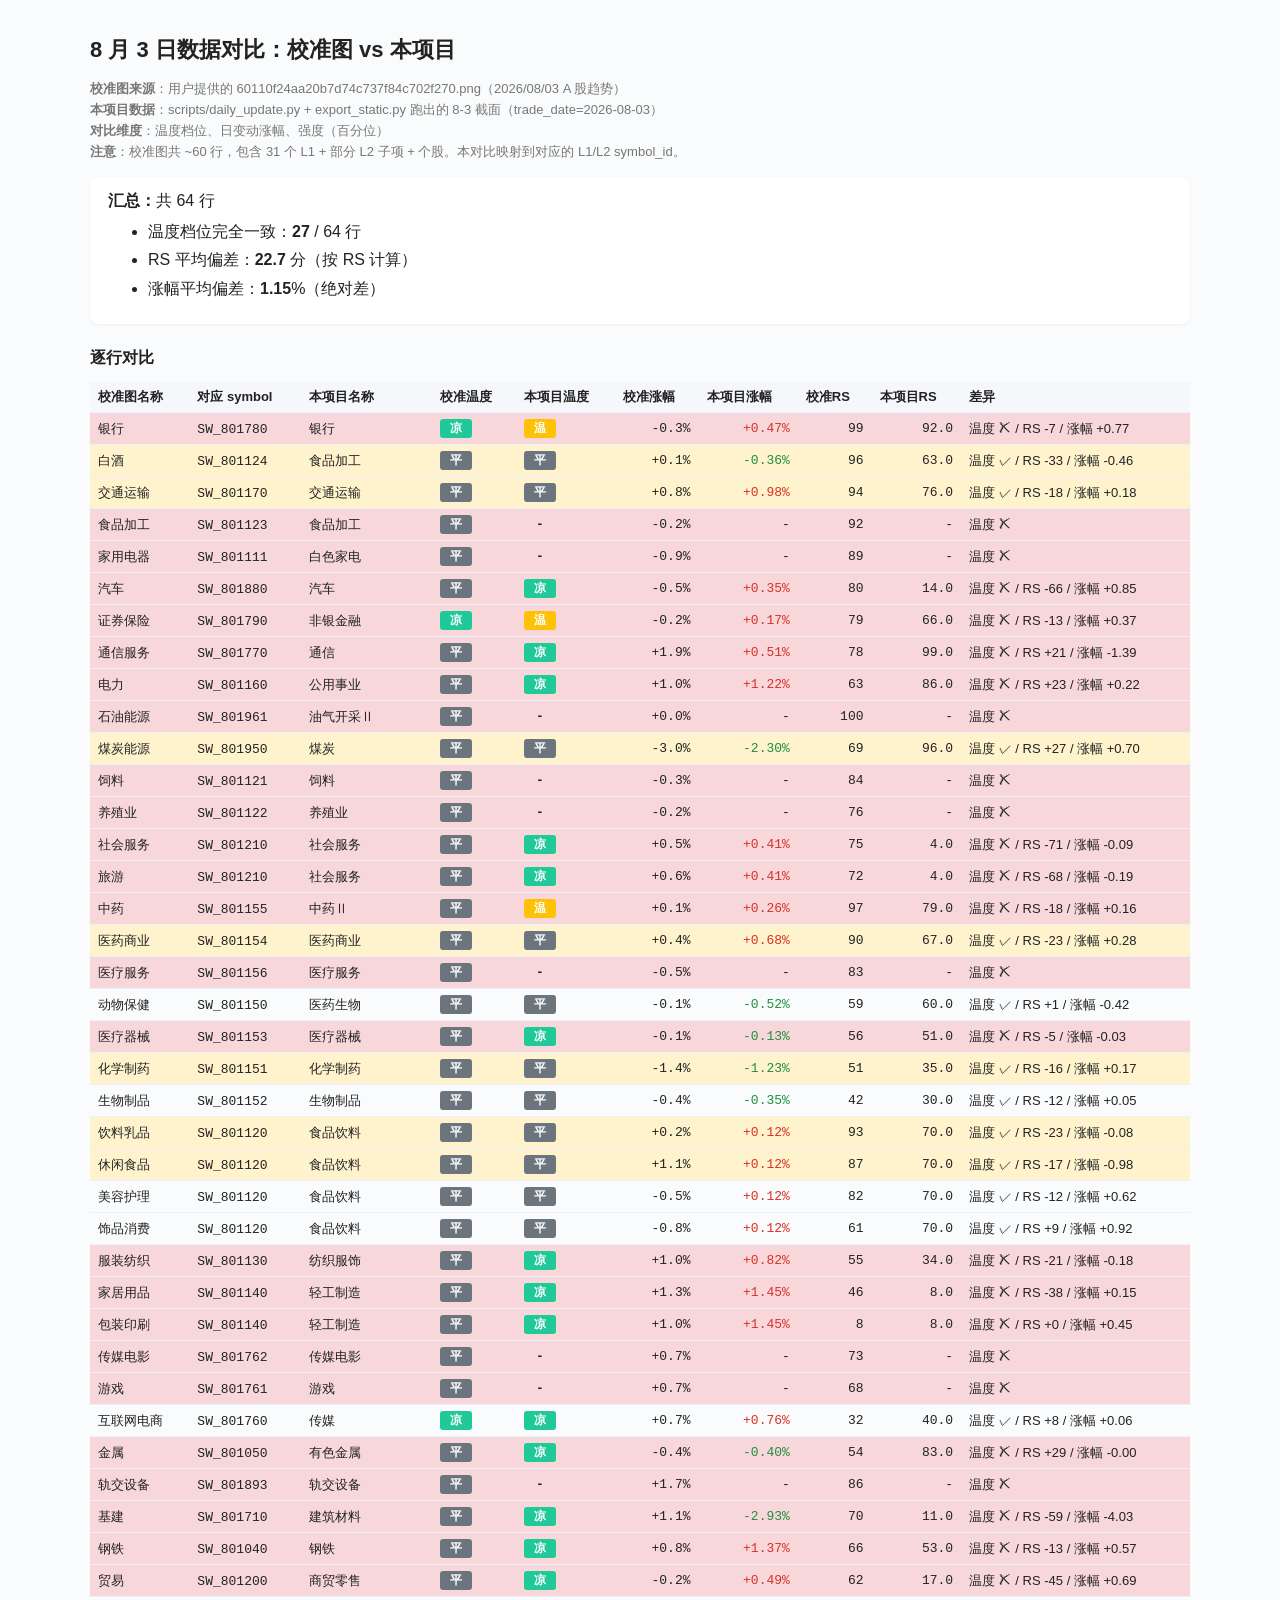
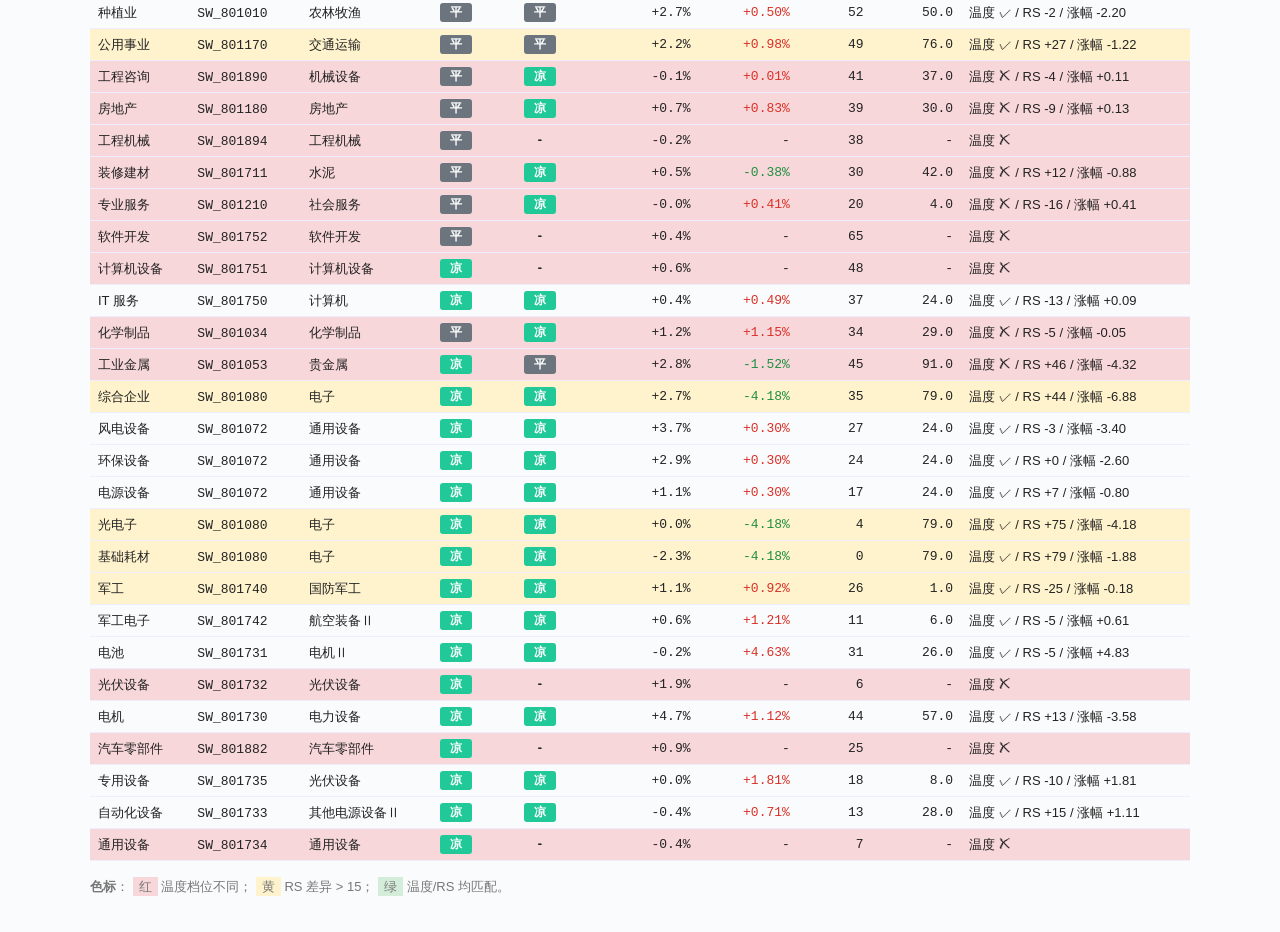
<file: web/compare8m3.html>
<!DOCTYPE html>
<html lang="zh-CN">
<head>
<meta charset="UTF-8">
<title>8月3日 数据对比：校准图 vs 本项目</title>
<style>
  body { font-family: -apple-system, "PingFang SC", "Microsoft YaHei", sans-serif;
         max-width: 1100px; margin: 0 auto; padding: 20px 24px; background: #fafbfc; color: #222; }
  h1 { font-size: 22px; }
  h2 { font-size: 16px; margin-top: 24px; }
  .meta { color: #777; font-size: 13px; margin-bottom: 14px; line-height: 1.6; }
  table { border-collapse: collapse; width: 100%; font-size: 13px; margin: 8px 0; }
  th, td { padding: 6px 8px; text-align: left; border-bottom: 1px solid #eef; }
  th { background: #f5f7fa; font-weight: 600; position: sticky; top: 0; }
  .ok { background: #d4edda; }
  .warn { background: #fff3cd; }
  .bad { background: #f8d7da; }
  .tier { display: inline-block; padding: 1px 6px; border-radius: 3px;
          font-family: monospace; font-weight: 700; min-width: 20px; text-align: center; font-size: 12px; }
  .tier-6 { background: #dc3545; color: #fff; }
  .tier-5 { background: #fd7e14; color: #fff; }
  .tier-4 { background: #ffc107; color: #fff; }
  .tier-3 { background: #6c757d; color: #fff; }
  .tier-2 { background: #20c997; color: #fff; }
  .tier-1 { background: #0dcaf0; color: #fff; }
  .tier-0 { background: #0d6efd; color: #fff; }
  .num { font-family: monospace; text-align: right; }
  .pos { color: #d93026; }
  .neg { color: #1e8e3e; }
  .summary { background: #fff; padding: 14px 18px; border-radius: 8px;
             box-shadow: 0 1px 3px rgba(0,0,0,0.05); margin: 12px 0; }
</style>
</head>
<body>
<h1>8 月 3 日数据对比：校准图 vs 本项目</h1>
<div class="meta">
  <strong>校准图来源</strong>：用户提供的 60110f24aa20b7d74c737f84c702f270.png（2026/08/03 A 股趋势）<br>
  <strong>本项目数据</strong>：scripts/daily_update.py + export_static.py 跑出的 8-3 截面（trade_date=2026-08-03）<br>
  <strong>对比维度</strong>：温度档位、日变动涨幅、强度（百分位）<br>
  <strong>注意</strong>：校准图共 ~60 行，包含 31 个 L1 + 部分 L2 子项 + 个股。本对比映射到对应的 L1/L2 symbol_id。
</div>
<div class="summary">
  <strong>汇总：</strong>共 64 行
  <ul style="margin: 6px 0; line-height: 1.8;">
    <li>温度档位完全一致：<b>27</b> / 64 行</li>
    <li>RS 平均偏差：<b>22.7</b> 分（按 RS 计算）</li>
    <li>涨幅平均偏差：<b>1.15</b>%（绝对差）</li>
  </ul>
</div>
<h2>逐行对比</h2>
<table>
<thead>
<tr>
  <th>校准图名称</th>
  <th>对应 symbol</th>
  <th>本项目名称</th>
  <th>校准温度</th><th>本项目温度</th>
  <th>校准涨幅</th><th>本项目涨幅</th>
  <th>校准RS</th><th>本项目RS</th>
  <th>差异</th>
</tr>
</thead>
<tbody><tr class="bad"><td>银行</td><td><code>SW_801780</code></td><td>银行</td><td><span class="tier tier-2">凉</span></td><td><span class="tier tier-4">温</span></td><td class="num">-0.3%</td><td class="num pos">+0.47%</td><td class="num">99</td><td class="num">92.0</td><td>温度 ✗ / RS -7 / 涨幅 +0.77</td></tr><tr class="warn"><td>白酒</td><td><code>SW_801124</code></td><td>食品加工</td><td><span class="tier tier-3">平</span></td><td><span class="tier tier-3">平</span></td><td class="num">+0.1%</td><td class="num neg">-0.36%</td><td class="num">96</td><td class="num">63.0</td><td>温度 ✓ / RS -33 / 涨幅 -0.46</td></tr><tr class="warn"><td>交通运输</td><td><code>SW_801170</code></td><td>交通运输</td><td><span class="tier tier-3">平</span></td><td><span class="tier tier-3">平</span></td><td class="num">+0.8%</td><td class="num pos">+0.98%</td><td class="num">94</td><td class="num">76.0</td><td>温度 ✓ / RS -18 / 涨幅 +0.18</td></tr><tr class="bad"><td>食品加工</td><td><code>SW_801123</code></td><td>食品加工</td><td><span class="tier tier-3">平</span></td><td><span class="tier ">-</span></td><td class="num">-0.2%</td><td class="num ">-</td><td class="num">92</td><td class="num">-</td><td>温度 ✗</td></tr><tr class="bad"><td>家用电器</td><td><code>SW_801111</code></td><td>白色家电</td><td><span class="tier tier-3">平</span></td><td><span class="tier ">-</span></td><td class="num">-0.9%</td><td class="num ">-</td><td class="num">89</td><td class="num">-</td><td>温度 ✗</td></tr><tr class="bad"><td>汽车</td><td><code>SW_801880</code></td><td>汽车</td><td><span class="tier tier-3">平</span></td><td><span class="tier tier-2">凉</span></td><td class="num">-0.5%</td><td class="num pos">+0.35%</td><td class="num">80</td><td class="num">14.0</td><td>温度 ✗ / RS -66 / 涨幅 +0.85</td></tr><tr class="bad"><td>证券保险</td><td><code>SW_801790</code></td><td>非银金融</td><td><span class="tier tier-2">凉</span></td><td><span class="tier tier-4">温</span></td><td class="num">-0.2%</td><td class="num pos">+0.17%</td><td class="num">79</td><td class="num">66.0</td><td>温度 ✗ / RS -13 / 涨幅 +0.37</td></tr><tr class="bad"><td>通信服务</td><td><code>SW_801770</code></td><td>通信</td><td><span class="tier tier-3">平</span></td><td><span class="tier tier-2">凉</span></td><td class="num">+1.9%</td><td class="num pos">+0.51%</td><td class="num">78</td><td class="num">99.0</td><td>温度 ✗ / RS +21 / 涨幅 -1.39</td></tr><tr class="bad"><td>电力</td><td><code>SW_801160</code></td><td>公用事业</td><td><span class="tier tier-3">平</span></td><td><span class="tier tier-2">凉</span></td><td class="num">+1.0%</td><td class="num pos">+1.22%</td><td class="num">63</td><td class="num">86.0</td><td>温度 ✗ / RS +23 / 涨幅 +0.22</td></tr><tr class="bad"><td>石油能源</td><td><code>SW_801961</code></td><td>油气开采Ⅱ</td><td><span class="tier tier-3">平</span></td><td><span class="tier ">-</span></td><td class="num">+0.0%</td><td class="num ">-</td><td class="num">100</td><td class="num">-</td><td>温度 ✗</td></tr><tr class="warn"><td>煤炭能源</td><td><code>SW_801950</code></td><td>煤炭</td><td><span class="tier tier-3">平</span></td><td><span class="tier tier-3">平</span></td><td class="num">-3.0%</td><td class="num neg">-2.30%</td><td class="num">69</td><td class="num">96.0</td><td>温度 ✓ / RS +27 / 涨幅 +0.70</td></tr><tr class="bad"><td>饲料</td><td><code>SW_801121</code></td><td>饲料</td><td><span class="tier tier-3">平</span></td><td><span class="tier ">-</span></td><td class="num">-0.3%</td><td class="num ">-</td><td class="num">84</td><td class="num">-</td><td>温度 ✗</td></tr><tr class="bad"><td>养殖业</td><td><code>SW_801122</code></td><td>养殖业</td><td><span class="tier tier-3">平</span></td><td><span class="tier ">-</span></td><td class="num">-0.2%</td><td class="num ">-</td><td class="num">76</td><td class="num">-</td><td>温度 ✗</td></tr><tr class="bad"><td>社会服务</td><td><code>SW_801210</code></td><td>社会服务</td><td><span class="tier tier-3">平</span></td><td><span class="tier tier-2">凉</span></td><td class="num">+0.5%</td><td class="num pos">+0.41%</td><td class="num">75</td><td class="num">4.0</td><td>温度 ✗ / RS -71 / 涨幅 -0.09</td></tr><tr class="bad"><td>旅游</td><td><code>SW_801210</code></td><td>社会服务</td><td><span class="tier tier-3">平</span></td><td><span class="tier tier-2">凉</span></td><td class="num">+0.6%</td><td class="num pos">+0.41%</td><td class="num">72</td><td class="num">4.0</td><td>温度 ✗ / RS -68 / 涨幅 -0.19</td></tr><tr class="bad"><td>中药</td><td><code>SW_801155</code></td><td>中药Ⅱ</td><td><span class="tier tier-3">平</span></td><td><span class="tier tier-4">温</span></td><td class="num">+0.1%</td><td class="num pos">+0.26%</td><td class="num">97</td><td class="num">79.0</td><td>温度 ✗ / RS -18 / 涨幅 +0.16</td></tr><tr class="warn"><td>医药商业</td><td><code>SW_801154</code></td><td>医药商业</td><td><span class="tier tier-3">平</span></td><td><span class="tier tier-3">平</span></td><td class="num">+0.4%</td><td class="num pos">+0.68%</td><td class="num">90</td><td class="num">67.0</td><td>温度 ✓ / RS -23 / 涨幅 +0.28</td></tr><tr class="bad"><td>医疗服务</td><td><code>SW_801156</code></td><td>医疗服务</td><td><span class="tier tier-3">平</span></td><td><span class="tier ">-</span></td><td class="num">-0.5%</td><td class="num ">-</td><td class="num">83</td><td class="num">-</td><td>温度 ✗</td></tr><tr class=""><td>动物保健</td><td><code>SW_801150</code></td><td>医药生物</td><td><span class="tier tier-3">平</span></td><td><span class="tier tier-3">平</span></td><td class="num">-0.1%</td><td class="num neg">-0.52%</td><td class="num">59</td><td class="num">60.0</td><td>温度 ✓ / RS +1 / 涨幅 -0.42</td></tr><tr class="bad"><td>医疗器械</td><td><code>SW_801153</code></td><td>医疗器械</td><td><span class="tier tier-3">平</span></td><td><span class="tier tier-2">凉</span></td><td class="num">-0.1%</td><td class="num neg">-0.13%</td><td class="num">56</td><td class="num">51.0</td><td>温度 ✗ / RS -5 / 涨幅 -0.03</td></tr><tr class="warn"><td>化学制药</td><td><code>SW_801151</code></td><td>化学制药</td><td><span class="tier tier-3">平</span></td><td><span class="tier tier-3">平</span></td><td class="num">-1.4%</td><td class="num neg">-1.23%</td><td class="num">51</td><td class="num">35.0</td><td>温度 ✓ / RS -16 / 涨幅 +0.17</td></tr><tr class=""><td>生物制品</td><td><code>SW_801152</code></td><td>生物制品</td><td><span class="tier tier-3">平</span></td><td><span class="tier tier-3">平</span></td><td class="num">-0.4%</td><td class="num neg">-0.35%</td><td class="num">42</td><td class="num">30.0</td><td>温度 ✓ / RS -12 / 涨幅 +0.05</td></tr><tr class="warn"><td>饮料乳品</td><td><code>SW_801120</code></td><td>食品饮料</td><td><span class="tier tier-3">平</span></td><td><span class="tier tier-3">平</span></td><td class="num">+0.2%</td><td class="num pos">+0.12%</td><td class="num">93</td><td class="num">70.0</td><td>温度 ✓ / RS -23 / 涨幅 -0.08</td></tr><tr class="warn"><td>休闲食品</td><td><code>SW_801120</code></td><td>食品饮料</td><td><span class="tier tier-3">平</span></td><td><span class="tier tier-3">平</span></td><td class="num">+1.1%</td><td class="num pos">+0.12%</td><td class="num">87</td><td class="num">70.0</td><td>温度 ✓ / RS -17 / 涨幅 -0.98</td></tr><tr class=""><td>美容护理</td><td><code>SW_801120</code></td><td>食品饮料</td><td><span class="tier tier-3">平</span></td><td><span class="tier tier-3">平</span></td><td class="num">-0.5%</td><td class="num pos">+0.12%</td><td class="num">82</td><td class="num">70.0</td><td>温度 ✓ / RS -12 / 涨幅 +0.62</td></tr><tr class=""><td>饰品消费</td><td><code>SW_801120</code></td><td>食品饮料</td><td><span class="tier tier-3">平</span></td><td><span class="tier tier-3">平</span></td><td class="num">-0.8%</td><td class="num pos">+0.12%</td><td class="num">61</td><td class="num">70.0</td><td>温度 ✓ / RS +9 / 涨幅 +0.92</td></tr><tr class="bad"><td>服装纺织</td><td><code>SW_801130</code></td><td>纺织服饰</td><td><span class="tier tier-3">平</span></td><td><span class="tier tier-2">凉</span></td><td class="num">+1.0%</td><td class="num pos">+0.82%</td><td class="num">55</td><td class="num">34.0</td><td>温度 ✗ / RS -21 / 涨幅 -0.18</td></tr><tr class="bad"><td>家居用品</td><td><code>SW_801140</code></td><td>轻工制造</td><td><span class="tier tier-3">平</span></td><td><span class="tier tier-2">凉</span></td><td class="num">+1.3%</td><td class="num pos">+1.45%</td><td class="num">46</td><td class="num">8.0</td><td>温度 ✗ / RS -38 / 涨幅 +0.15</td></tr><tr class="bad"><td>包装印刷</td><td><code>SW_801140</code></td><td>轻工制造</td><td><span class="tier tier-3">平</span></td><td><span class="tier tier-2">凉</span></td><td class="num">+1.0%</td><td class="num pos">+1.45%</td><td class="num">8</td><td class="num">8.0</td><td>温度 ✗ / RS +0 / 涨幅 +0.45</td></tr><tr class="bad"><td>传媒电影</td><td><code>SW_801762</code></td><td>传媒电影</td><td><span class="tier tier-3">平</span></td><td><span class="tier ">-</span></td><td class="num">+0.7%</td><td class="num ">-</td><td class="num">73</td><td class="num">-</td><td>温度 ✗</td></tr><tr class="bad"><td>游戏</td><td><code>SW_801761</code></td><td>游戏</td><td><span class="tier tier-3">平</span></td><td><span class="tier ">-</span></td><td class="num">+0.7%</td><td class="num ">-</td><td class="num">68</td><td class="num">-</td><td>温度 ✗</td></tr><tr class=""><td>互联网电商</td><td><code>SW_801760</code></td><td>传媒</td><td><span class="tier tier-2">凉</span></td><td><span class="tier tier-2">凉</span></td><td class="num">+0.7%</td><td class="num pos">+0.76%</td><td class="num">32</td><td class="num">40.0</td><td>温度 ✓ / RS +8 / 涨幅 +0.06</td></tr><tr class="bad"><td>金属</td><td><code>SW_801050</code></td><td>有色金属</td><td><span class="tier tier-3">平</span></td><td><span class="tier tier-2">凉</span></td><td class="num">-0.4%</td><td class="num neg">-0.40%</td><td class="num">54</td><td class="num">83.0</td><td>温度 ✗ / RS +29 / 涨幅 -0.00</td></tr><tr class="bad"><td>轨交设备</td><td><code>SW_801893</code></td><td>轨交设备</td><td><span class="tier tier-3">平</span></td><td><span class="tier ">-</span></td><td class="num">+1.7%</td><td class="num ">-</td><td class="num">86</td><td class="num">-</td><td>温度 ✗</td></tr><tr class="bad"><td>基建</td><td><code>SW_801710</code></td><td>建筑材料</td><td><span class="tier tier-3">平</span></td><td><span class="tier tier-2">凉</span></td><td class="num">+1.1%</td><td class="num neg">-2.93%</td><td class="num">70</td><td class="num">11.0</td><td>温度 ✗ / RS -59 / 涨幅 -4.03</td></tr><tr class="bad"><td>钢铁</td><td><code>SW_801040</code></td><td>钢铁</td><td><span class="tier tier-3">平</span></td><td><span class="tier tier-2">凉</span></td><td class="num">+0.8%</td><td class="num pos">+1.37%</td><td class="num">66</td><td class="num">53.0</td><td>温度 ✗ / RS -13 / 涨幅 +0.57</td></tr><tr class="bad"><td>贸易</td><td><code>SW_801200</code></td><td>商贸零售</td><td><span class="tier tier-3">平</span></td><td><span class="tier tier-2">凉</span></td><td class="num">-0.2%</td><td class="num pos">+0.49%</td><td class="num">62</td><td class="num">17.0</td><td>温度 ✗ / RS -45 / 涨幅 +0.69</td></tr><tr class=""><td>种植业</td><td><code>SW_801010</code></td><td>农林牧渔</td><td><span class="tier tier-3">平</span></td><td><span class="tier tier-3">平</span></td><td class="num">+2.7%</td><td class="num pos">+0.50%</td><td class="num">52</td><td class="num">50.0</td><td>温度 ✓ / RS -2 / 涨幅 -2.20</td></tr><tr class="warn"><td>公用事业</td><td><code>SW_801170</code></td><td>交通运输</td><td><span class="tier tier-3">平</span></td><td><span class="tier tier-3">平</span></td><td class="num">+2.2%</td><td class="num pos">+0.98%</td><td class="num">49</td><td class="num">76.0</td><td>温度 ✓ / RS +27 / 涨幅 -1.22</td></tr><tr class="bad"><td>工程咨询</td><td><code>SW_801890</code></td><td>机械设备</td><td><span class="tier tier-3">平</span></td><td><span class="tier tier-2">凉</span></td><td class="num">-0.1%</td><td class="num pos">+0.01%</td><td class="num">41</td><td class="num">37.0</td><td>温度 ✗ / RS -4 / 涨幅 +0.11</td></tr><tr class="bad"><td>房地产</td><td><code>SW_801180</code></td><td>房地产</td><td><span class="tier tier-3">平</span></td><td><span class="tier tier-2">凉</span></td><td class="num">+0.7%</td><td class="num pos">+0.83%</td><td class="num">39</td><td class="num">30.0</td><td>温度 ✗ / RS -9 / 涨幅 +0.13</td></tr><tr class="bad"><td>工程机械</td><td><code>SW_801894</code></td><td>工程机械</td><td><span class="tier tier-3">平</span></td><td><span class="tier ">-</span></td><td class="num">-0.2%</td><td class="num ">-</td><td class="num">38</td><td class="num">-</td><td>温度 ✗</td></tr><tr class="bad"><td>装修建材</td><td><code>SW_801711</code></td><td>水泥</td><td><span class="tier tier-3">平</span></td><td><span class="tier tier-2">凉</span></td><td class="num">+0.5%</td><td class="num neg">-0.38%</td><td class="num">30</td><td class="num">42.0</td><td>温度 ✗ / RS +12 / 涨幅 -0.88</td></tr><tr class="bad"><td>专业服务</td><td><code>SW_801210</code></td><td>社会服务</td><td><span class="tier tier-3">平</span></td><td><span class="tier tier-2">凉</span></td><td class="num">-0.0%</td><td class="num pos">+0.41%</td><td class="num">20</td><td class="num">4.0</td><td>温度 ✗ / RS -16 / 涨幅 +0.41</td></tr><tr class="bad"><td>软件开发</td><td><code>SW_801752</code></td><td>软件开发</td><td><span class="tier tier-3">平</span></td><td><span class="tier ">-</span></td><td class="num">+0.4%</td><td class="num ">-</td><td class="num">65</td><td class="num">-</td><td>温度 ✗</td></tr><tr class="bad"><td>计算机设备</td><td><code>SW_801751</code></td><td>计算机设备</td><td><span class="tier tier-2">凉</span></td><td><span class="tier ">-</span></td><td class="num">+0.6%</td><td class="num ">-</td><td class="num">48</td><td class="num">-</td><td>温度 ✗</td></tr><tr class=""><td>IT 服务</td><td><code>SW_801750</code></td><td>计算机</td><td><span class="tier tier-2">凉</span></td><td><span class="tier tier-2">凉</span></td><td class="num">+0.4%</td><td class="num pos">+0.49%</td><td class="num">37</td><td class="num">24.0</td><td>温度 ✓ / RS -13 / 涨幅 +0.09</td></tr><tr class="bad"><td>化学制品</td><td><code>SW_801034</code></td><td>化学制品</td><td><span class="tier tier-3">平</span></td><td><span class="tier tier-2">凉</span></td><td class="num">+1.2%</td><td class="num pos">+1.15%</td><td class="num">34</td><td class="num">29.0</td><td>温度 ✗ / RS -5 / 涨幅 -0.05</td></tr><tr class="bad"><td>工业金属</td><td><code>SW_801053</code></td><td>贵金属</td><td><span class="tier tier-2">凉</span></td><td><span class="tier tier-3">平</span></td><td class="num">+2.8%</td><td class="num neg">-1.52%</td><td class="num">45</td><td class="num">91.0</td><td>温度 ✗ / RS +46 / 涨幅 -4.32</td></tr><tr class="warn"><td>综合企业</td><td><code>SW_801080</code></td><td>电子</td><td><span class="tier tier-2">凉</span></td><td><span class="tier tier-2">凉</span></td><td class="num">+2.7%</td><td class="num neg">-4.18%</td><td class="num">35</td><td class="num">79.0</td><td>温度 ✓ / RS +44 / 涨幅 -6.88</td></tr><tr class=""><td>风电设备</td><td><code>SW_801072</code></td><td>通用设备</td><td><span class="tier tier-2">凉</span></td><td><span class="tier tier-2">凉</span></td><td class="num">+3.7%</td><td class="num pos">+0.30%</td><td class="num">27</td><td class="num">24.0</td><td>温度 ✓ / RS -3 / 涨幅 -3.40</td></tr><tr class=""><td>环保设备</td><td><code>SW_801072</code></td><td>通用设备</td><td><span class="tier tier-2">凉</span></td><td><span class="tier tier-2">凉</span></td><td class="num">+2.9%</td><td class="num pos">+0.30%</td><td class="num">24</td><td class="num">24.0</td><td>温度 ✓ / RS +0 / 涨幅 -2.60</td></tr><tr class=""><td>电源设备</td><td><code>SW_801072</code></td><td>通用设备</td><td><span class="tier tier-2">凉</span></td><td><span class="tier tier-2">凉</span></td><td class="num">+1.1%</td><td class="num pos">+0.30%</td><td class="num">17</td><td class="num">24.0</td><td>温度 ✓ / RS +7 / 涨幅 -0.80</td></tr><tr class="warn"><td>光电子</td><td><code>SW_801080</code></td><td>电子</td><td><span class="tier tier-2">凉</span></td><td><span class="tier tier-2">凉</span></td><td class="num">+0.0%</td><td class="num neg">-4.18%</td><td class="num">4</td><td class="num">79.0</td><td>温度 ✓ / RS +75 / 涨幅 -4.18</td></tr><tr class="warn"><td>基础耗材</td><td><code>SW_801080</code></td><td>电子</td><td><span class="tier tier-2">凉</span></td><td><span class="tier tier-2">凉</span></td><td class="num">-2.3%</td><td class="num neg">-4.18%</td><td class="num">0</td><td class="num">79.0</td><td>温度 ✓ / RS +79 / 涨幅 -1.88</td></tr><tr class="warn"><td>军工</td><td><code>SW_801740</code></td><td>国防军工</td><td><span class="tier tier-2">凉</span></td><td><span class="tier tier-2">凉</span></td><td class="num">+1.1%</td><td class="num pos">+0.92%</td><td class="num">26</td><td class="num">1.0</td><td>温度 ✓ / RS -25 / 涨幅 -0.18</td></tr><tr class=""><td>军工电子</td><td><code>SW_801742</code></td><td>航空装备Ⅱ</td><td><span class="tier tier-2">凉</span></td><td><span class="tier tier-2">凉</span></td><td class="num">+0.6%</td><td class="num pos">+1.21%</td><td class="num">11</td><td class="num">6.0</td><td>温度 ✓ / RS -5 / 涨幅 +0.61</td></tr><tr class=""><td>电池</td><td><code>SW_801731</code></td><td>电机Ⅱ</td><td><span class="tier tier-2">凉</span></td><td><span class="tier tier-2">凉</span></td><td class="num">-0.2%</td><td class="num pos">+4.63%</td><td class="num">31</td><td class="num">26.0</td><td>温度 ✓ / RS -5 / 涨幅 +4.83</td></tr><tr class="bad"><td>光伏设备</td><td><code>SW_801732</code></td><td>光伏设备</td><td><span class="tier tier-2">凉</span></td><td><span class="tier ">-</span></td><td class="num">+1.9%</td><td class="num ">-</td><td class="num">6</td><td class="num">-</td><td>温度 ✗</td></tr><tr class=""><td>电机</td><td><code>SW_801730</code></td><td>电力设备</td><td><span class="tier tier-2">凉</span></td><td><span class="tier tier-2">凉</span></td><td class="num">+4.7%</td><td class="num pos">+1.12%</td><td class="num">44</td><td class="num">57.0</td><td>温度 ✓ / RS +13 / 涨幅 -3.58</td></tr><tr class="bad"><td>汽车零部件</td><td><code>SW_801882</code></td><td>汽车零部件</td><td><span class="tier tier-2">凉</span></td><td><span class="tier ">-</span></td><td class="num">+0.9%</td><td class="num ">-</td><td class="num">25</td><td class="num">-</td><td>温度 ✗</td></tr><tr class=""><td>专用设备</td><td><code>SW_801735</code></td><td>光伏设备</td><td><span class="tier tier-2">凉</span></td><td><span class="tier tier-2">凉</span></td><td class="num">+0.0%</td><td class="num pos">+1.81%</td><td class="num">18</td><td class="num">8.0</td><td>温度 ✓ / RS -10 / 涨幅 +1.81</td></tr><tr class=""><td>自动化设备</td><td><code>SW_801733</code></td><td>其他电源设备Ⅱ</td><td><span class="tier tier-2">凉</span></td><td><span class="tier tier-2">凉</span></td><td class="num">-0.4%</td><td class="num pos">+0.71%</td><td class="num">13</td><td class="num">28.0</td><td>温度 ✓ / RS +15 / 涨幅 +1.11</td></tr><tr class="bad"><td>通用设备</td><td><code>SW_801734</code></td><td>通用设备</td><td><span class="tier tier-2">凉</span></td><td><span class="tier ">-</span></td><td class="num">-0.4%</td><td class="num ">-</td><td class="num">7</td><td class="num">-</td><td>温度 ✗</td></tr></tbody></table>
<p class="meta" style="margin-top:16px;">
  <strong>色标</strong>：
  <span class="bad" style="padding:2px 6px;">红</span> 温度档位不同；
  <span class="warn" style="padding:2px 6px;">黄</span> RS 差异 &gt; 15；
  <span class="ok" style="padding:2px 6px;">绿</span> 温度/RS 均匹配。
</p>
</body>
</html>
</file>
